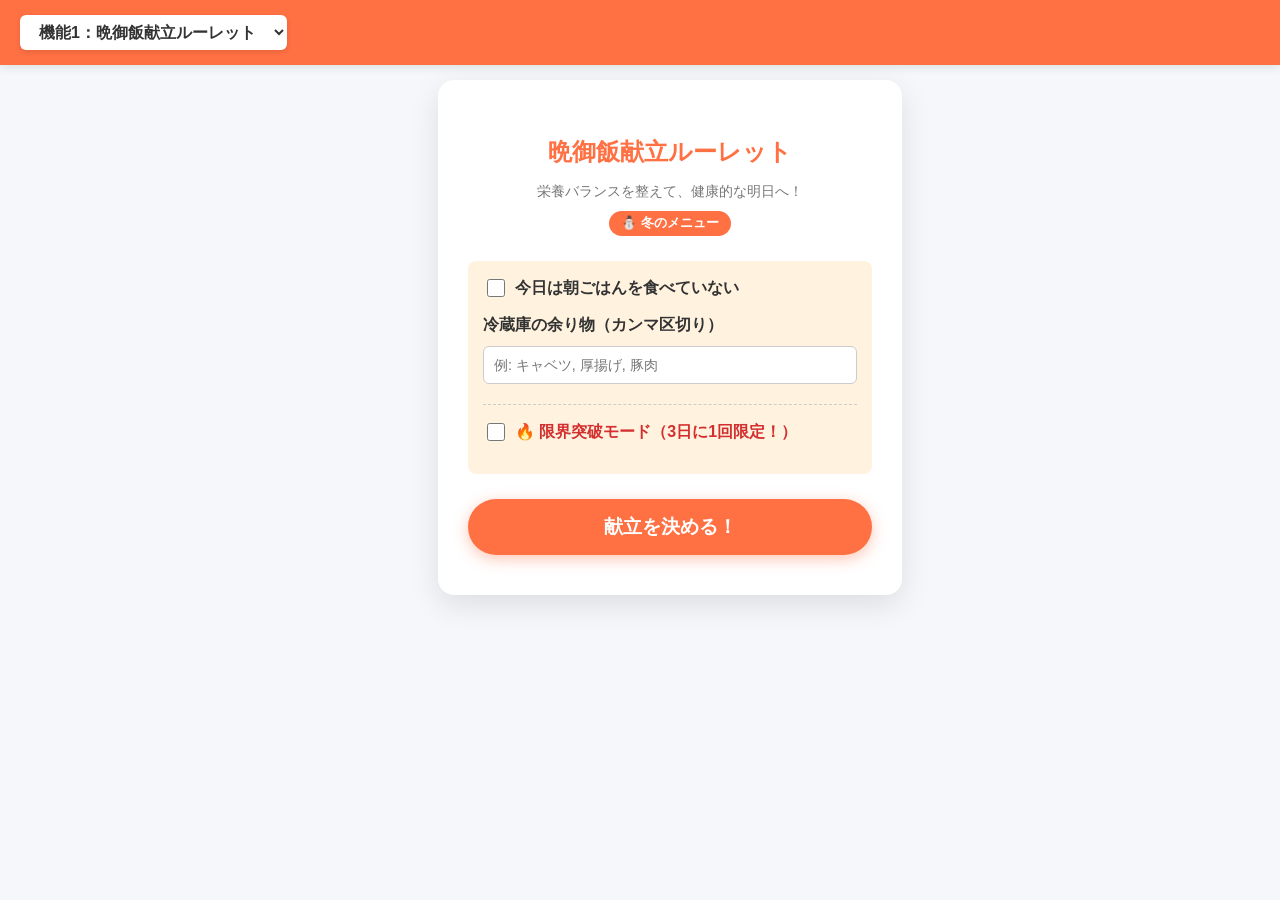
<file: index.html>
<!DOCTYPE html>
<html lang="ja">

<head>
    <meta charset="UTF-8">
    <meta name="viewport" content="width=device-width, initial-scale=1.0">
    <title>ライフハック統合ツール</title>
    <link rel="stylesheet" href="style.css">
</head>

<body>
    <header>
        <select id="feature-selector">
            <option value="dinner_roulette">機能1：晩御飯献立ルーレット</option>
            <option value="settings">機能2：設定画面（サンプル）</option>
            <option value="minigame">機能3：AI対戦ミニゲーム</option>
            <option value="timetable_tool">機能4：留年回避時間割ツール</option>
        </select>
    </header>

    <main id="content-container">
    </main>

    <script src="main.js"></script>
</body>

</html>
</file>
<file: style.css>
:root {
    --primary-color: #FF7043;
    --secondary-color: #FFF3E0;
    --text-color: #333333;
    --bg-color: #F5F7FA;
    --link-color: #009688;
}

body {
    font-family: 'Helvetica Neue', Arial, 'Hiragino Kaku Gothic ProN', 'Hiragino Sans', Meiryo, sans-serif;
    background-color: var(--bg-color);
    color: var(--text-color);
    display: flex;
    justify-content: center;
    align-items: flex-start;
    min-height: 100vh;
    margin: 0;
    /* ヘッダーの高さ分、上部に余白を設ける */
    padding: 80px 20px 20px 20px;
    box-sizing: border-box;
}

/* --- 統合管理用ヘッダー --- */
header {
    position: fixed;
    top: 0;
    left: 0;
    width: 100%;
    background-color: var(--primary-color);
    padding: 15px 20px;
    box-shadow: 0 2px 10px rgba(0, 0, 0, 0.1);
    z-index: 1000;
    box-sizing: border-box;
    display: flex;
    justify-content: flex-start;
}

header select {
    padding: 8px 15px;
    border-radius: 6px;
    border: none;
    font-size: 1rem;
    font-weight: bold;
    color: var(--text-color);
    cursor: pointer;
    background-color: white;
    box-shadow: 0 2px 5px rgba(0, 0, 0, 0.1);
    outline: none;
}

/* --- ルーレットアプリ用スタイル --- */
.app-container {
    background: #ffffff;
    border-radius: 16px;
    box-shadow: 0 10px 30px rgba(0, 0, 0, 0.1);
    padding: 40px 30px;
    max-width: 450px;
    width: 100%;
    text-align: center;
}

h1 {
    color: var(--primary-color);
    font-size: 1.5rem;
    margin-bottom: 5px;
}

p.subtitle {
    font-size: 0.9rem;
    color: #777;
    margin-bottom: 10px;
}

.season-badge {
    display: inline-block;
    background: var(--primary-color);
    color: white;
    padding: 4px 12px;
    border-radius: 20px;
    font-size: 0.8rem;
    font-weight: bold;
    margin-bottom: 25px;
}

.options {
    margin-bottom: 25px;
    text-align: left;
    background: var(--secondary-color);
    padding: 15px;
    border-radius: 8px;
}

.options label {
    display: flex;
    align-items: center;
    font-weight: bold;
    cursor: pointer;
    margin-bottom: 15px;
}

.options label:last-child {
    margin-bottom: 0;
}

.options input[type="checkbox"] {
    margin-right: 10px;
    width: 18px;
    height: 18px;
}

.filter-input {
    width: 100%;
    padding: 10px;
    border: 1px solid #ccc;
    border-radius: 6px;
    box-sizing: border-box;
    font-size: 0.9rem;
    margin-top: 5px;
}

.spin-btn {
    background-color: var(--primary-color);
    color: white;
    border: none;
    border-radius: 50px;
    padding: 15px 30px;
    font-size: 1.2rem;
    font-weight: bold;
    cursor: pointer;
    transition: transform 0.2s, box-shadow 0.2s;
    width: 100%;
    box-shadow: 0 4px 15px rgba(255, 112, 67, 0.4);
}

.spin-btn:hover {
    transform: translateY(-2px);
    box-shadow: 0 6px 20px rgba(255, 112, 67, 0.6);
}

.result-container {
    margin-top: 30px;
    padding: 20px;
    border: 2px dashed #e0e0e0;
    border-radius: 12px;
    display: none;
    flex-direction: column;
    justify-content: center;
    opacity: 0;
    transition: opacity 0.5s ease-in-out;
}

.result-container.show {
    display: flex;
    opacity: 1;
    border-color: var(--primary-color);
    background-color: #fff9f7;
}

.dish-type {
    font-size: 0.8rem;
    color: #888;
    margin-top: 15px;
    margin-bottom: 5px;
    text-transform: uppercase;
    letter-spacing: 1px;
}

.dish-type:first-child {
    margin-top: 0;
}

.dish-name {
    font-size: 1.2rem;
    font-weight: bold;
    color: var(--text-color);
    line-height: 1.4;
}

.recipe-link {
    display: inline-block;
    margin-top: 8px;
    font-size: 0.85rem;
    color: var(--link-color);
    text-decoration: none;
    border: 1px solid var(--link-color);
    padding: 4px 12px;
    border-radius: 15px;
    transition: all 0.2s;
}

.recipe-link:hover {
    background: var(--link-color);
    color: white;
}

.advice {
    font-size: 0.85rem;
    color: #d84315;
    margin-top: 20px;
    font-weight: bold;
}

.shopping-list {
    margin-top: 20px;
    text-align: left;
    background: white;
    padding: 15px;
    border-radius: 8px;
    border: 1px solid #eee;
}

.shopping-list h3 {
    font-size: 1rem;
    margin-top: 0;
    margin-bottom: 10px;
    color: var(--text-color);
    border-bottom: 2px solid var(--secondary-color);
    padding-bottom: 5px;
}

.shopping-list ul {
    margin: 0;
    padding-left: 20px;
    font-size: 0.9rem;
    color: #555;
}
</file>
